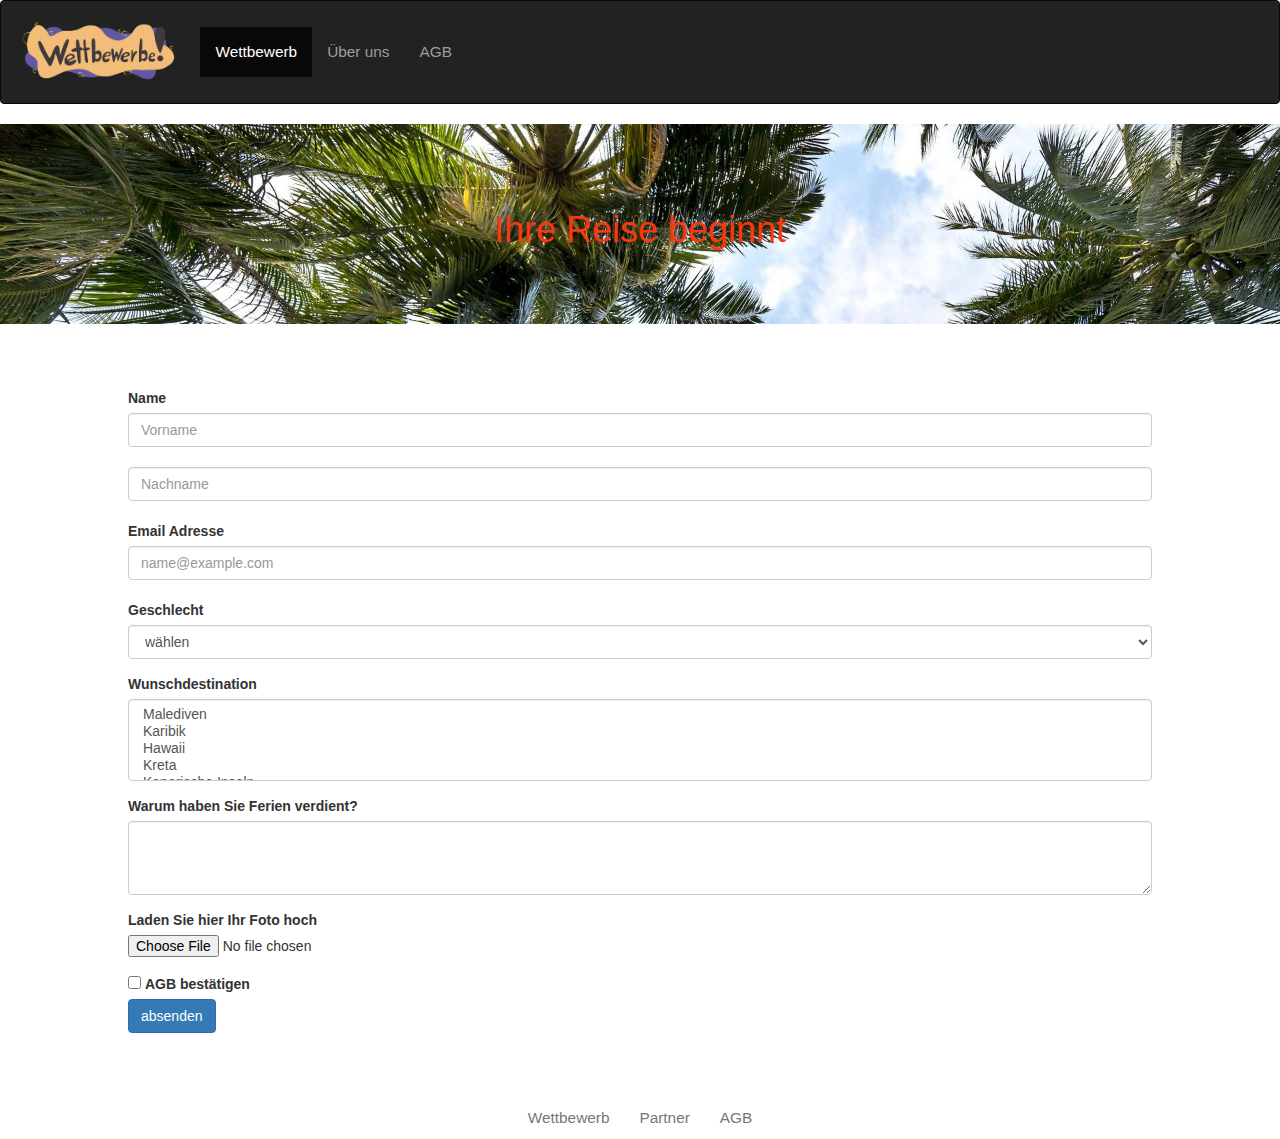
<file: index.html>
<!DOCTYPE html>
<html lang="de" dir="ltr">

<head>
  <meta charset="utf-8">
  <title> Wettbewerbe </title>
  <link rel="stylesheet" href="stylesheet.css">
  <link rel="stylesheet" href="https://maxcdn.bootstrapcdn.com/bootstrap/3.4.1/css/bootstrap.min.css">
  <link rel="icon" type="image/png" href="images/logo.png">

</head>

<body>

  <header>
    <nav class="navbar navbar-inverse">
      <div class="container-fluid">
        <div class="navbar-header">
          <img class="navbar-brand" src="images/Logo.png" alt="">
        </div>
        <ul class="nav navbar-nav">
          <li class="active"><a href="#">Wettbewerb</a></li>
          <li><a href="ueberuns.html">Über uns</a></li>
          <li><a href="agb.html">AGB</a></li>
        </ul>
      </div>
    </nav>
  </header>

  <div class="background-image">
    <div class="titel-text">
      <h1>Ihre Reise beginnt</h1>
    </div>
  </div>

  </div>
  <div class="content">
    <form action="./wettbewerbteilnehmer.php" method="POST" id="formular">
      <div class="form-row" id="form">
        <div class="col">
          <label id="name" for="exampleFormControlInput1">Name</label>
          </br>
          <label id="vornameError" class="textError">Vorname nicht korrekt</label>
          <input type="text" class="form-control" id="vornameInput" name="vorname" placeholder="Vorname">
        </div>
        <br>
        <div class="col">
          <label id="nachnameError" class="textError">Nachname nicht korrekt</label>
          <input type="text" class="form-control" id="nachnameinput" name="nachname" placeholder="Nachname">
        </div>
        <br>
      </div>
      <label id="email" for="exampleFormControlInput1">Email Adresse</label>
      </br>
      <label id="emailError" class="textError">Email Adresse ist nicht korrekt</label>
      <input type="email" class="form-control" id="emailInput" name="email" placeholder="name@example.com">
      <div class="form-group">
        <br>
        <label for="exampleFormControlSelect1">Geschlecht</label>
        <br>
        <label id="geschlechtError" class="textError">Bitte wählen Sie Ihr Geschlecht</label>
        <select class="form-control" id="geschlecht" name="geschlecht">
          <option id="disabled" selected disabled>wählen</option>
          <option>Frau</option>
          <option>Mann</option>
          <option>Divers</option>
        </select>
      </div>
      <div class="form-group">
        <label for="exampleFormControlSelect2">Wunschdestination</label>
        <br>
        <label id="destinationError" class="textError">Bitte wählen Sie Ihre Wunschdestination</label>
        <select multiple class="form-control" name="wunschdestination" id="destinationoption">
          <option>Malediven</option>
          <option>Karibik</option>
          <option>Hawaii</option>
          <option>Kreta</option>
          <option>Kanarische Inseln</option>
        </select>
      </div>

      <div class="form-group">
        <label id="ferien" for="exampleFormControlTextarea1">Warum haben Sie Ferien verdient?</label>
        <br>
        <label id="ferienError" class="textError">Bitte genauer erläutern</label>
        <textarea name="ferieninput" class="form-control" id="ferieninput" rows="3"></textarea>
      </div>
      <div class="form-group">
        <label for="exampleFormControlFile1">Laden Sie hier Ihr Foto hoch</label>
        <br>
        <label id="fotoError" class="textError">Bitte hochladen</label>
        <input type="file" class="form-control-file" name="foto" id="fotoinput">
      </div>

      <div class="form-check">
        <input type="checkbox" class="form-check-input" value="accept" id="agbinput">
        <label id="agbError" class="textError">Bitte bestätigen</label>
        <label class="form-check-label" for="exampleCheck1">AGB bestätigen</label>
      </div>
      <button type="submit" id="absendebutton" class="btn btn-primary absendebutton">absenden</button>
    </form>
  </div>
  <footer>
    <ul class="footer nav justify-content-center border-bottom pb-3 mb-3">
      <li class="nav-item"><a href="index.html" class="nav-link px-2 text-muted">Wettbewerb</a></li>
      <li class="nav-item"><a href="partner.html" class="nav-link px-2 text-muted">Partner</a></li>
      <li class="nav-item"><a href="agb.html" class="nav-link px-2 text-muted">AGB</a></li>
    </ul>
  </footer>
  <script src="script.js"></script>
</body>

</html>
</file>
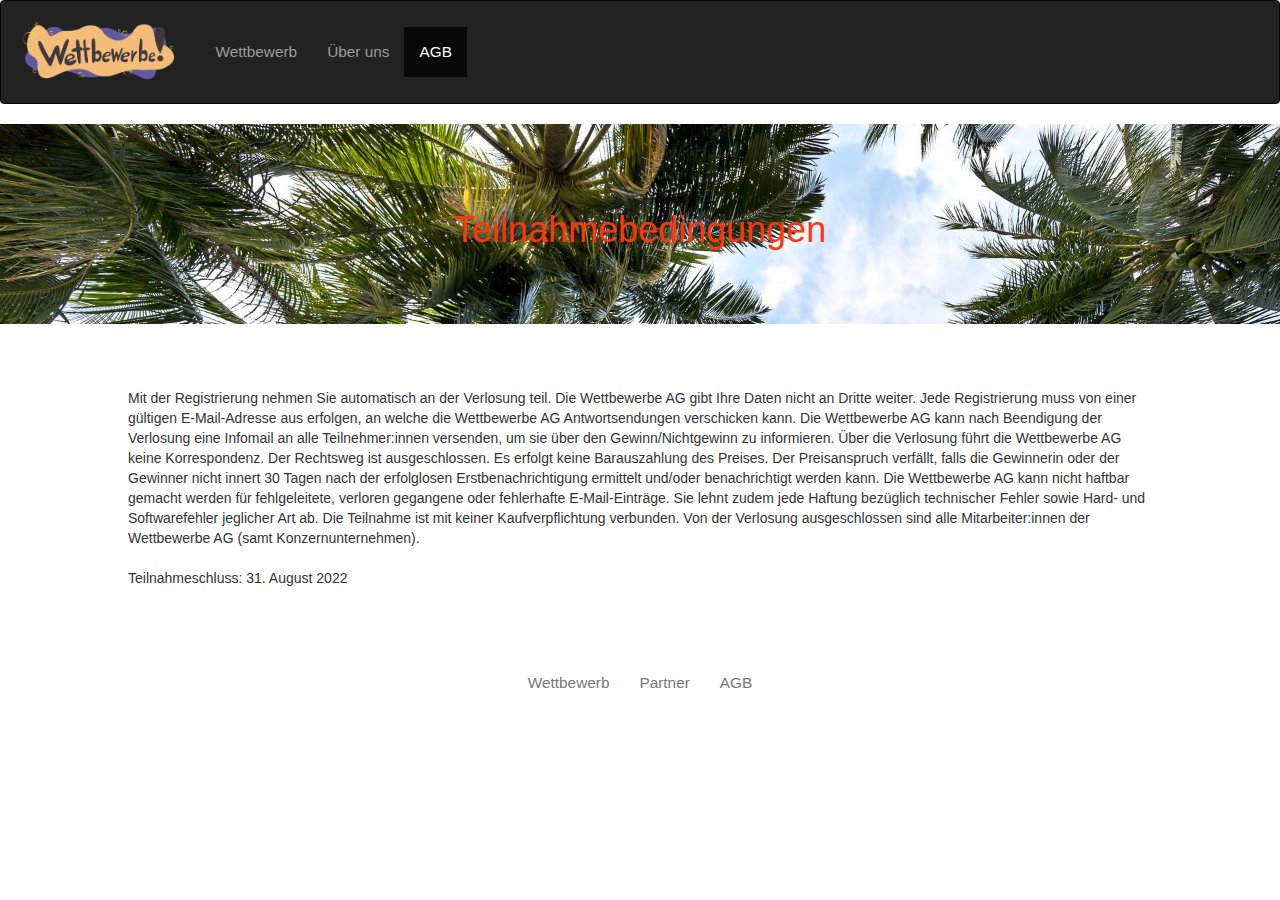
<file: agb.html>
<!DOCTYPE html>
<html lang="de" dir="ltr">

<head>
  <meta charset="utf-8">
  <title> Wettbewerbe/AGB </title>
  <link rel="stylesheet" href="stylesheet.css">
  <link rel="stylesheet" href="https://maxcdn.bootstrapcdn.com/bootstrap/3.4.1/css/bootstrap.min.css">
</head>

<body>
  <header>
    <nav class="navbar navbar-inverse">
      <div class="container-fluid">
        <div class="navbar-header">
          <img class="navbar-brand" src="images/Logo.png" alt="">
        </div>
        <ul class="nav navbar-nav">
          <li><a href="index.html">Wettbewerb</a></li>
          <li><a href="ueberuns.html">Über uns</a></li>
          <li class="active"><a href="agb.html">AGB</a></li>
        </ul>
      </div>
    </nav>
  </header>

  <div class="background-image">
    <div class="titel-text">
      <h1>Teilnahmebedingungen</h1>
    </div>
  </div>
  <div class="content">
    <p>
      Mit der Registrierung nehmen Sie automatisch an der Verlosung teil. Die Wettbewerbe AG gibt Ihre Daten nicht an
      Dritte weiter. Jede Registrierung muss von einer gültigen E-Mail-Adresse aus erfolgen, an welche die Wettbewerbe
      AG Antwortsendungen verschicken kann. Die Wettbewerbe AG kann nach Beendigung der Verlosung eine Infomail an alle
      Teilnehmer:innen versenden, um sie über den Gewinn/Nichtgewinn zu informieren. Über die Verlosung führt die
      Wettbewerbe AG keine Korrespondenz. Der Rechtsweg ist ausgeschlossen. Es erfolgt keine Barauszahlung des Preises.
      Der Preisanspruch verfällt, falls die Gewinnerin oder der Gewinner nicht innert 30 Tagen nach der erfolglosen
      Erstbenachrichtigung ermittelt und/oder benachrichtigt werden kann. Die Wettbewerbe AG kann nicht haftbar gemacht
      werden für fehlgeleitete, verloren gegangene oder fehlerhafte E-Mail-Einträge. Sie lehnt zudem jede Haftung
      bezüglich technischer Fehler sowie Hard- und Softwarefehler jeglicher Art ab. Die Teilnahme ist mit keiner
      Kaufverpflichtung verbunden. Von der Verlosung ausgeschlossen sind alle Mitarbeiter:innen der Wettbewerbe AG (samt
      Konzernunternehmen).
      <br>
      <br>
      Teilnahmeschluss: 31. August 2022
    </p>
  </div>
  <footer>
    <ul class=" footer nav justify-content-center border-bottom pb-3 mb-3">
      <li class="nav-item"><a href="index.html" class="nav-link px-2 text-muted">Wettbewerb</a></li>
      <li class="nav-item"><a href="partner.html" class="nav-link px-2 text-muted">Partner</a></li>
      <li class="nav-item"><a href="agb.html" class="nav-link px-2 text-muted">AGB</a></li>
    </ul>
  </footer>
  <!--https://getbootstrap.com/docs/4.0/components/forms/
</body>-->
</html>
</file>
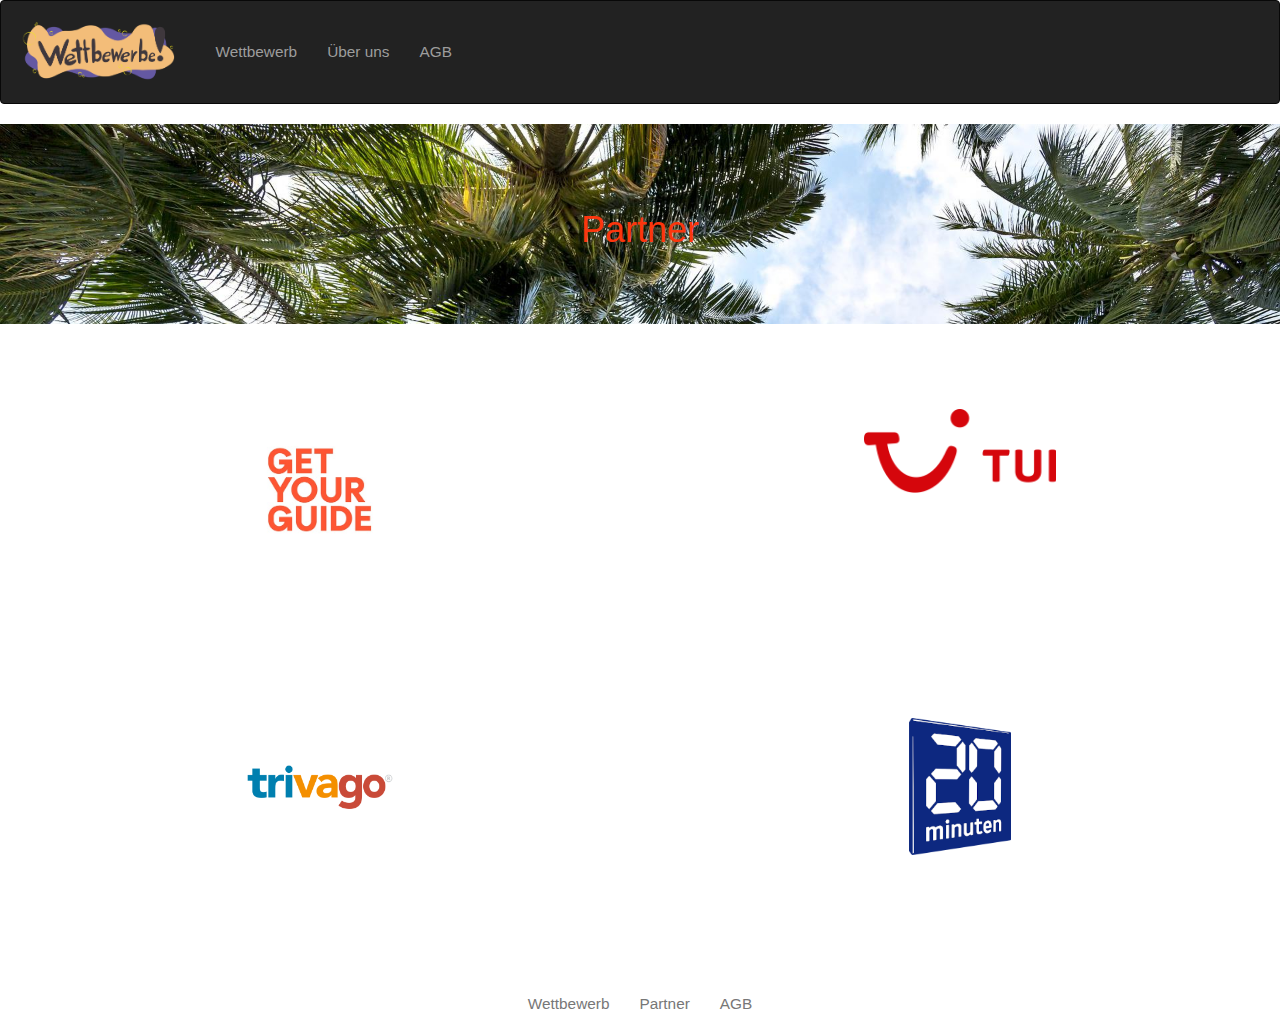
<file: partner.html>
<!DOCTYPE html>
<html lang="de" dir="ltr">

<head>
  <meta charset="utf-8">
  <title> Wettbewerbe/Partner </title>
  <link rel="stylesheet" href="stylesheet.css">
  <link rel="stylesheet" href="https://maxcdn.bootstrapcdn.com/bootstrap/3.4.1/css/bootstrap.min.css">
</head>

<body>
  <header>
    <nav class="navbar navbar-inverse">
      <div class="container-fluid">
        <div class="navbar-header">
          <img class="navbar-brand" src="images/Logo.png" alt="">
        </div>
        <ul class="nav navbar-nav">
          <li><a href="index.html">Wettbewerb</a></li>
          <li><a href="ueberuns.html">Über uns</a></li>
          <li><a href="agb.html">AGB</a></li>
        </ul>
      </div>
    </nav>
  </header>

  <div class="background-image">
    <div class="titel-text">
      <h1>Partner</h1>
    </div>
  </div>
  <div class="row2">
    <div class="column">
      <div class="content">
        <img src="images/getyourguide_logo.png" alt="Get Your Guide" style="width:15vw">
      </div>
    </div>
    <div class="column">
      <div class="content">
        <img src="images/tui_logo.png" alt="Tui" style="width:15vw">
      </div>
    </div>
  </div>
  <div class="row2">
    <div class="column">
      <div class="content">
        <img src="images/trivago_logo.png" alt="Trivago" style="width:15vw">
      </div>
    </div>
    <div class="column">
      <div class="content">
        <img src="images/20min_logo.png" alt="20min" style="width:8vw">
      </div>
    </div>
  </div>

  <footer>
    <ul class=" footer nav justify-content-center border-bottom pb-3 mb-3">
      <li class="nav-item"><a href="index.html" class="nav-link px-2 text-muted">Wettbewerb</a></li>
      <li class="nav-item"><a href="partner.html" class="nav-link px-2 text-muted">Partner</a></li>
      <li class="nav-item"><a href="agb.html" class="nav-link px-2 text-muted">AGB</a></li>
    </ul>
  </footer>

</html>
</file>
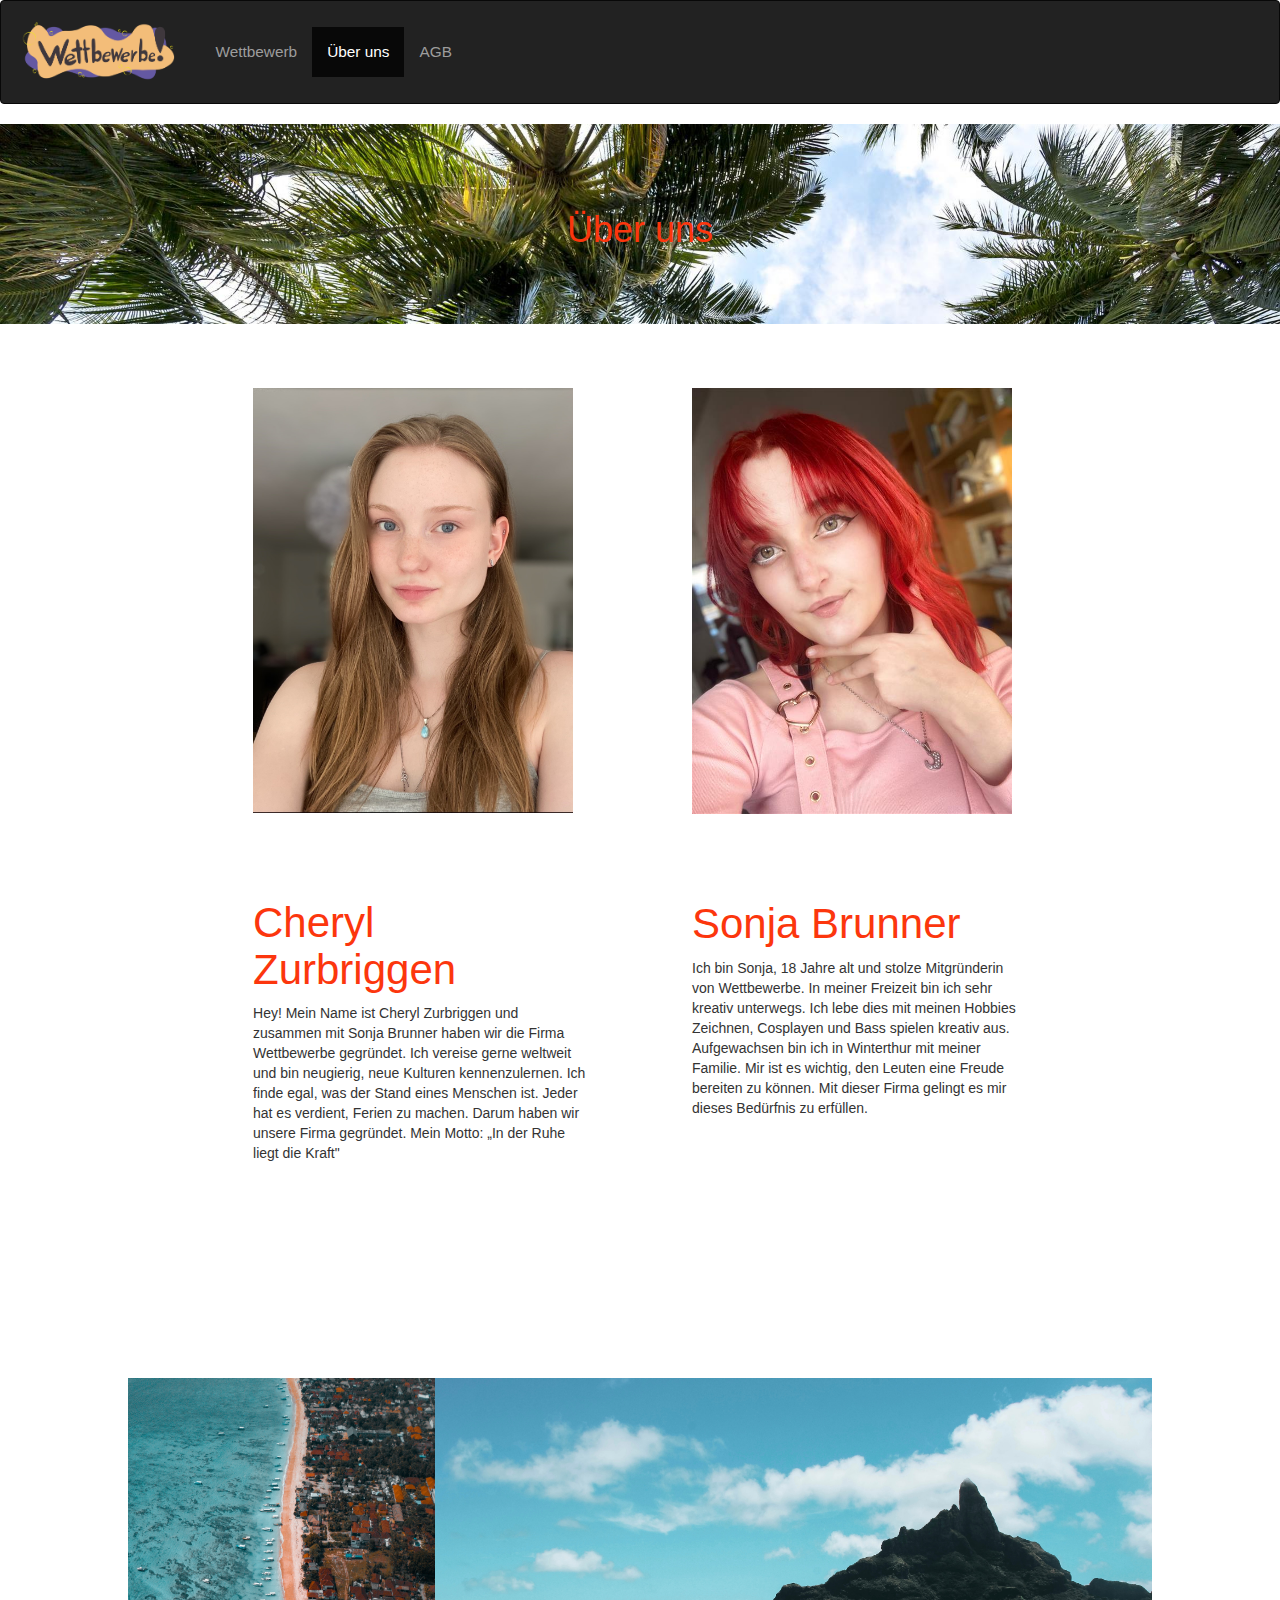
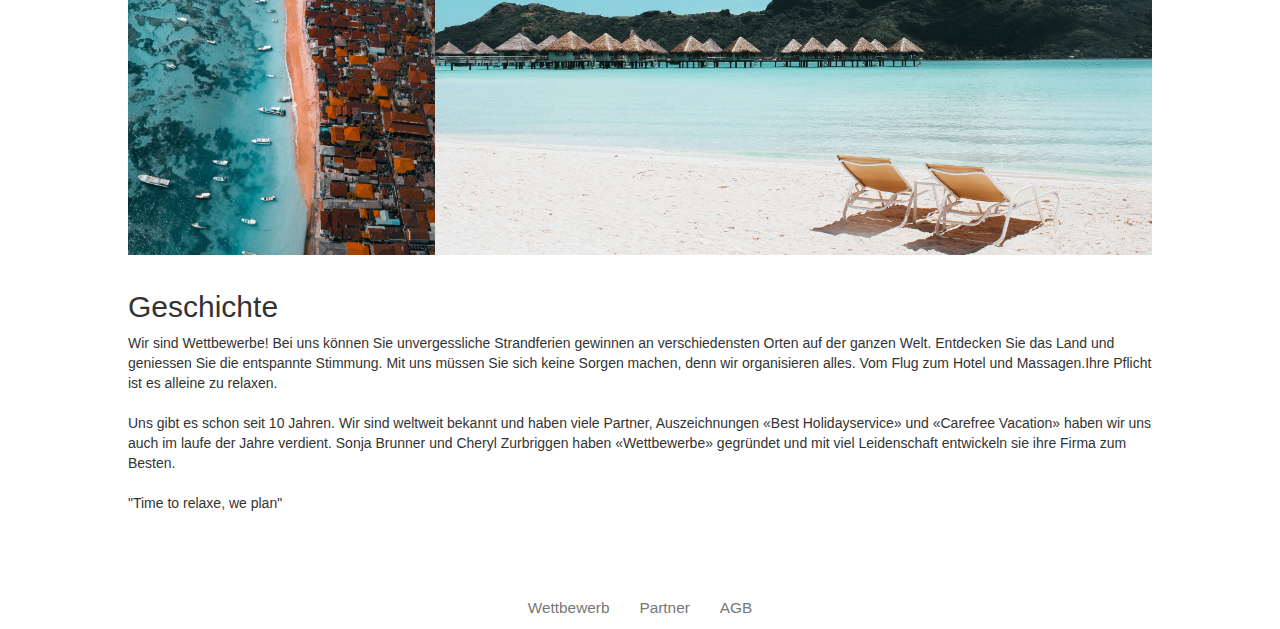
<file: ueberuns.html>
<!DOCTYPE html>
<html lang="de" dir="ltr">

<head>
  <meta charset="utf-8">
  <title> Wettbewerbe/Über Uns </title>
  <link rel="stylesheet" href="stylesheet.css">
  <link rel="stylesheet" href="https://maxcdn.bootstrapcdn.com/bootstrap/3.4.1/css/bootstrap.min.css">
</head>

<body>
  <header>
    <nav class="navbar navbar-inverse">
      <div class="container-fluid">
        <div class="navbar-header">
          <img class="navbar-brand" src="images/Logo.png" alt="">
        </div>
        <ul class="nav navbar-nav">
          <li><a href="index.html">Wettbewerb</a></li>
          <li class="active"><a href="ueberuns.html">Über uns</a></li>
          <li><a href="agb.html">AGB</a></li>
        </ul>
      </div>
    </nav>
  </header>

  <div class="background-image">
    <div class="titel-text">
      <h1>Über uns</h1>
    </div>
  </div>

  <div class="content">
    <div class="row">
      <div class="column">
        <div class="persons">
          <img src="images/cheryl.jpg" alt="cheryl" style="width:25vw" class="person">
          <h2 class="baseh2">Cheryl Zurbriggen</h2>
          <p>Hey! Mein Name ist Cheryl Zurbriggen und zusammen mit Sonja Brunner haben wir die Firma Wettbewerbe
            gegründet. Ich vereise gerne weltweit und bin neugierig, neue Kulturen kennenzulernen. Ich finde egal, was
            der Stand eines Menschen ist. Jeder hat es verdient, Ferien zu machen. Darum haben wir unsere Firma
            gegründet.
            Mein Motto: „In der Ruhe liegt die Kraft"</p>
        </div>
      </div>
      <div class="column">
        <div class="persons">
          <img src="images/sonja.jpg" alt="sonja" style="width:25vw" class="person">
          <h2 class="baseh2">Sonja Brunner</h2>
          <p>Ich bin Sonja, 18 Jahre alt und stolze Mitgründerin von Wettbewerbe. In meiner Freizeit bin ich sehr
            kreativ unterwegs. Ich lebe dies mit meinen Hobbies Zeichnen, Cosplayen und Bass spielen kreativ aus.
            Aufgewachsen bin ich in Winterthur mit meiner Familie. Mir ist es wichtig, den Leuten eine Freude bereiten
            zu können. Mit dieser Firma gelingt es mir dieses Bedürfnis zu erfüllen.</p>
        </div>
      </div>
    </div>

    <div class="storyimages">
      <img src="images/kueste.jpg" alt="Bear" id="storyimage1">
      <img src="images/strand.jpg" alt="Bear" id="storyimage2">
    </div>
    <h2> Geschichte</h2>
    <p>Wir sind Wettbewerbe!
      Bei uns können Sie unvergessliche Strandferien gewinnen an verschiedensten Orten auf der ganzen Welt. Entdecken
      Sie das Land und geniessen Sie die entspannte Stimmung. Mit uns müssen Sie sich keine Sorgen machen, denn wir
      organisieren alles. Vom Flug zum Hotel und Massagen.Ihre Pflicht ist es alleine zu relaxen.
      <br>
      <br>
      Uns gibt es schon seit 10 Jahren. Wir sind weltweit bekannt und haben viele Partner, Auszeichnungen «Best
      Holidayservice» und «Carefree Vacation» haben wir uns auch im laufe der Jahre verdient.
      Sonja Brunner und Cheryl Zurbriggen haben «Wettbewerbe» gegründet und mit viel Leidenschaft entwickeln sie ihre
      Firma zum Besten.
      <br>
      <br>
      "Time to relaxe, we plan"
    </p>
  </div>

  <footer>
    <ul class=" footer nav justify-content-center border-bottom pb-3 mb-3">
      <li class="nav-item"><a href="index.html" class="nav-link px-2 text-muted">Wettbewerb</a></li>
      <li class="nav-item"><a href="partner.html" class="nav-link px-2 text-muted">Partner</a></li>
      <li class="nav-item"><a href="agb.html" class="nav-link px-2 text-muted">AGB</a></li>
    </ul>
  </footer>

</html>
</file>
<file: stylesheet.css>
footer {
  display: flex;
  width: 100%;
  margin-top: 5vw;
  position: absolute;
}

.background-image {
  background-image: url(images/palmen.jpg);
  background-size: cover;
  display: flex;
  align-items: center;
  justify-content: center;
  height: 200px;
}

.content {
  margin-top: 5%;
}

.titel-text {
  color: #FC360D;
  text-align: center;
}

#storyimage1 {
  width: 30%;
  background-color: #FC360D;
  height: auto;
  background-size: cover;
}

#storyimage2 {
  width: 70%;
  height: auto;
  background-color: green;
  background-size: cover;
}

.storyimages {
  display: flex;
  padding-bottom: 15px;
}

.column {
  float: left;
  width: 33.3%;
  padding: 0 8px;
  display: flex;
  justify-content: space-around
}

.row {
  display: flex;
  justify-content: space-around;
  padding-top: 0%;
  padding-bottom: 20%;
}

.row2 {
  display: flex;
  justify-content: space-around;
  padding-bottom: 5%;
  padding-top: 5%;
}

.content {
  padding-left: 10%;
  padding-right: 10%;
}

.footer {
  display: flex;
  justify-content: center;
}

.person {
  padding-bottom: 20%;
}

.baseh2 {
  color: #FC360D;
  font-size: 3em;
}

.textError {
  color: red ;
  display: none;
}

.navbar-inverse .navbar-brand {
  display: flex;
  align-items: baseline;
  height: 8vw;
}

.nav {
  font-size: 1.2vw;
}

.header {
  display: flex;
  align-items: center;
}

.container-fluid {
  display: flex;
  align-items: center;
}
</file>
